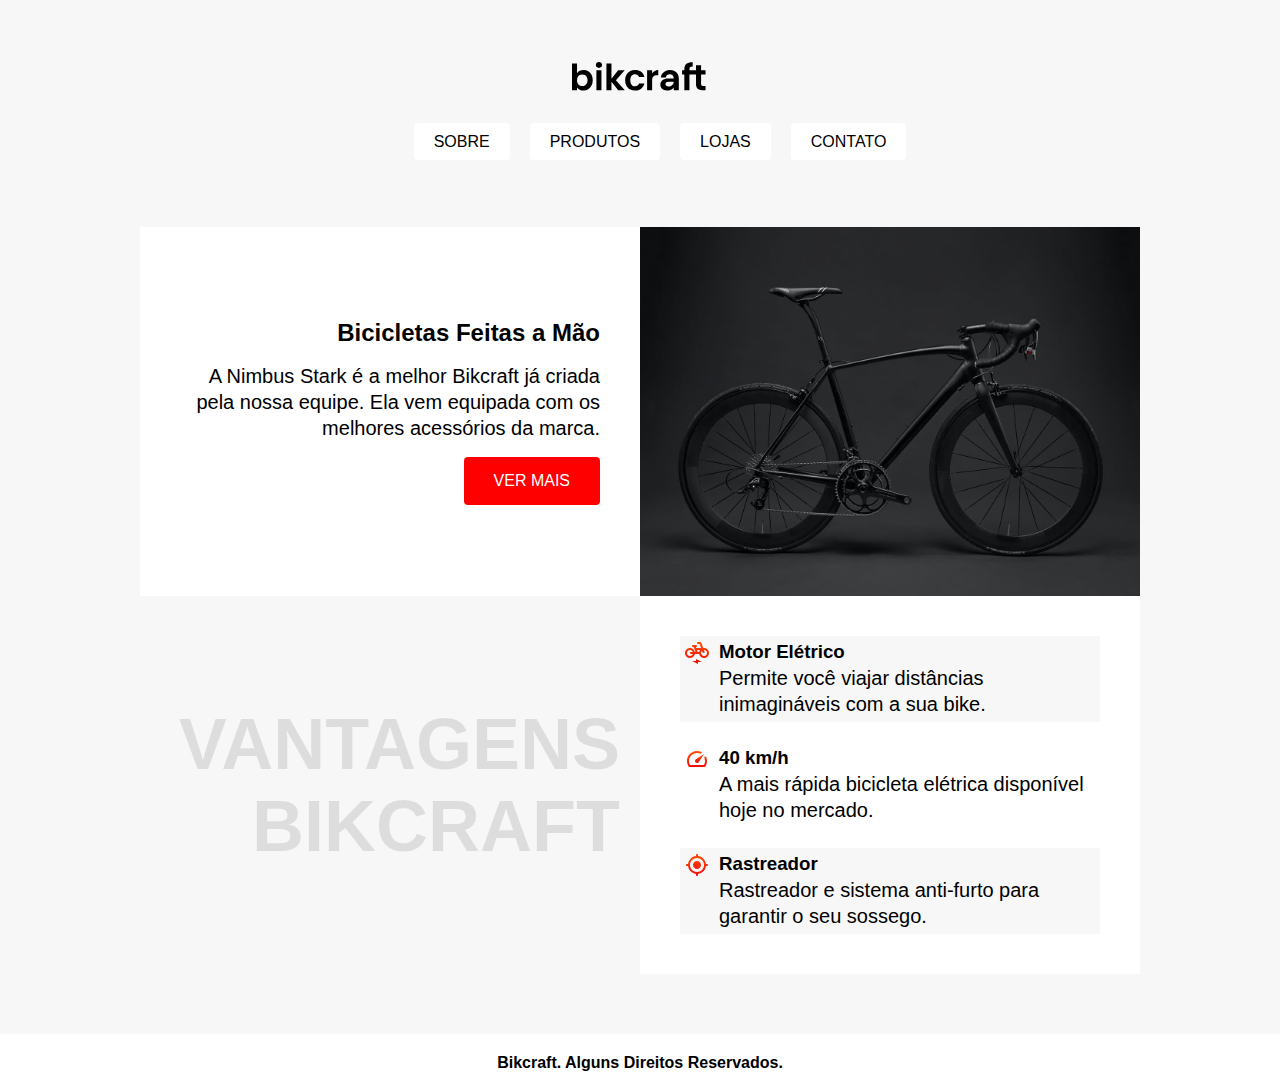
<file: Web-Position/index.html>
<!DOCTYPE html>
<html lang="pt-br">

<head>
  <meta charset="UTF-8">
  <meta http-equiv="X-UA-Compatible" content="IE=edge">
  <link rel="stylesheet" href="./css/style.css">
  <title>Bikcraft</title>
</head>

<body class="site-layout">

  <header class="header">
    <img class="bikcraft-logo" src="./img/bikcraft.svg" alt="Logo Bikcraft">
    <nav class="navegation">
      <ul class="navegation-buttons">
        <li><a href="">Sobre</a></li>
        <li><a href="">Produtos</a></li>
        <li><a href="">Lojas</a></li>
        <li><a href="">Contato</a></li>
      </ul>
    </nav>
  </header>


  <main class="main-layout">
    <section class="descricao">
      <h2>Bicicletas Feitas a Mão</h2>
      <p>A Nimbus Stark é a melhor Bikcraft já criada pela nossa equipe. Ela vem equipada com os melhores acessórios
        da
        marca.</p>
      <a href="/" class="botao_veja_mais">VER MAIS</a>
    </section>

    <section class="image">
      <img class="imagem_bicicleta" src="./img/bicicleta.jpg" alt="Bicicleta">
    </section>

    <section class="Bikecraft_slogan">
      <H2>Vantagens Bikcraft</H2>
    </section>

    <section class="Vantagens_Bikecraft_topicos">
      <ul class="Vantagens_Bikecraft_topicos_conteudo">
        <li class="topics">
          <img class="icone" src="./img/eletrica.svg" alt="ícone de bicicleta">
          <h3 class="titulo_vantagens">Motor Elétrico</h3>
          <p class="Vantagens_Bikecraft_topicos_descricao">Permite você viajar distâncias inimagináveis com a sua bike.
          </p>
        </li>

        <li class="topics">
          <img class="icone" src="./img/velocidade.svg" alt="ícone de bicicleta">
          <h3 class="titulo_vantagens">40 km/h</h3>
          <p class="Vantagens_Bikecraft_topicos_descricao">A mais rápida bicicleta elétrica disponível hoje no mercado.
          </p>
        </li>

        <li class="topics">
          <img class="icone" src="./img/rastreador.svg" alt="ícone de bicicleta">
          <h3 class="titulo_vantagens">Rastreador</h3>
          <p class="Vantagens_Bikecraft_topicos_descricao">Rastreador e sistema anti-furto para garantir o seu sossego.
          </p>
        </li>
      </ul>
    </section>
  </main>

</body>

<footer class="rodape">
  <h4>Bikcraft. Alguns Direitos Reservados.</h4>
</footer>

</html>
</file>
<file: Web-Position/css/style.css>
/*Definções Gerais*/
h1,
h2,
h3,
h4,
p,
a {
  margin: 0px;
  padding: 0px;
}

html {
  font-family: Arial, Helvetica, sans-serif;
}

body {
  background-color: #f7f7f7;
  margin: 0px;
  padding: 0px;
}

p {
  font-size: 20px;
  line-height: 1.3;
}

li {
  text-decoration: none;
  list-style-type: none;
}

a {
  text-decoration: none;
}

.site-layout {
  margin: 0px;
  display: grid;
  gap: 60px;
  justify-items: center;
  margin-top: 60px;
  width: 100vw;
}

/*HEADER*/

.header {
  display: flex;
  flex-direction: column;
  gap: 25px;
  align-items: center;
}

.navegation .navegation-buttons {
  display: flex;
  justify-content: space-around;
  flex-wrap: wrap;
  gap: 20px;
  justify-content: center;
}

.navegation-buttons a {
  text-decoration: none;
  padding: 10px 20px;
  color: #000;
  background-color: #ffff;
  border-radius: 4px;
  text-transform: uppercase;
  transition: 0.3s;
}

.navegation-buttons a:hover {
  border: 2px solid #900;
  padding: 15px 30px;
}

/* MAIN CONTENT*/

.main-layout {
  display: grid;
  grid-template-columns: repeat(2, 0.5fr);
  max-width: 1000px;
  place-content: center;
  position: relative;
}

/* .main-layout::before {
  content: "";
  display: inline-block;
  width: 60px;
  height: 4px;
  background-color: red;
  border-radius: 4px;
  position: absolute;
  left: 51.5%;
  top: 2rem;
} */

.descricao {
  display: flex;
  flex-direction: column;
  gap: 1rem;
  place-content: end center;
  text-align: right;
  padding: 40px;
  background-color: #fff;
}


.descricao .botao_veja_mais {
  text-decoration: none;
  padding: 15px 30px;
  border-radius: 4px;
  background-color: red;
  color: #FFF;
  align-self: end;
  transition: 0.15s;
}

.descricao .botao_veja_mais:hover {
  background-color: #900;
}

.imagem_bicicleta {
  max-width: 100%;
  display: block;
}


.Bikecraft_slogan {
  font-size: 3rem;
  text-transform: uppercase;
  color: rgba(0, 0, 0, 0.1);
  text-align: right;
  padding-right: 20px;
  align-self: center;
}


.Vantagens_Bikecraft_topicos {
  background-color: #fff;
  padding: 40px;
}


.Vantagens_Bikecraft_topicos_conteudo {
  display: grid;
  padding: 0px;
  margin: 0px;
  gap: 20px;
}

.Vantagens_Bikecraft_topicos_conteudo li:nth-child(odd) {
  background-color: #f7f7f7;
}

.topics {
  display: grid;
  grid-template-columns: auto 1fr;
  align-self: start;
  padding: 5px;
  column-gap: 10px;
}

.Vantagens_Bikecraft_topicos_descricao {
  grid-column: 2;
}

.topics:hover {
  border-left: 4px solid red;
}

/* TESTE */




/* FOOTER */

.rodape {
  background-color: #fff;
  width: 100%;
  text-align: center;
  padding: 20px;
  box-sizing: border-box;
}
</file>
